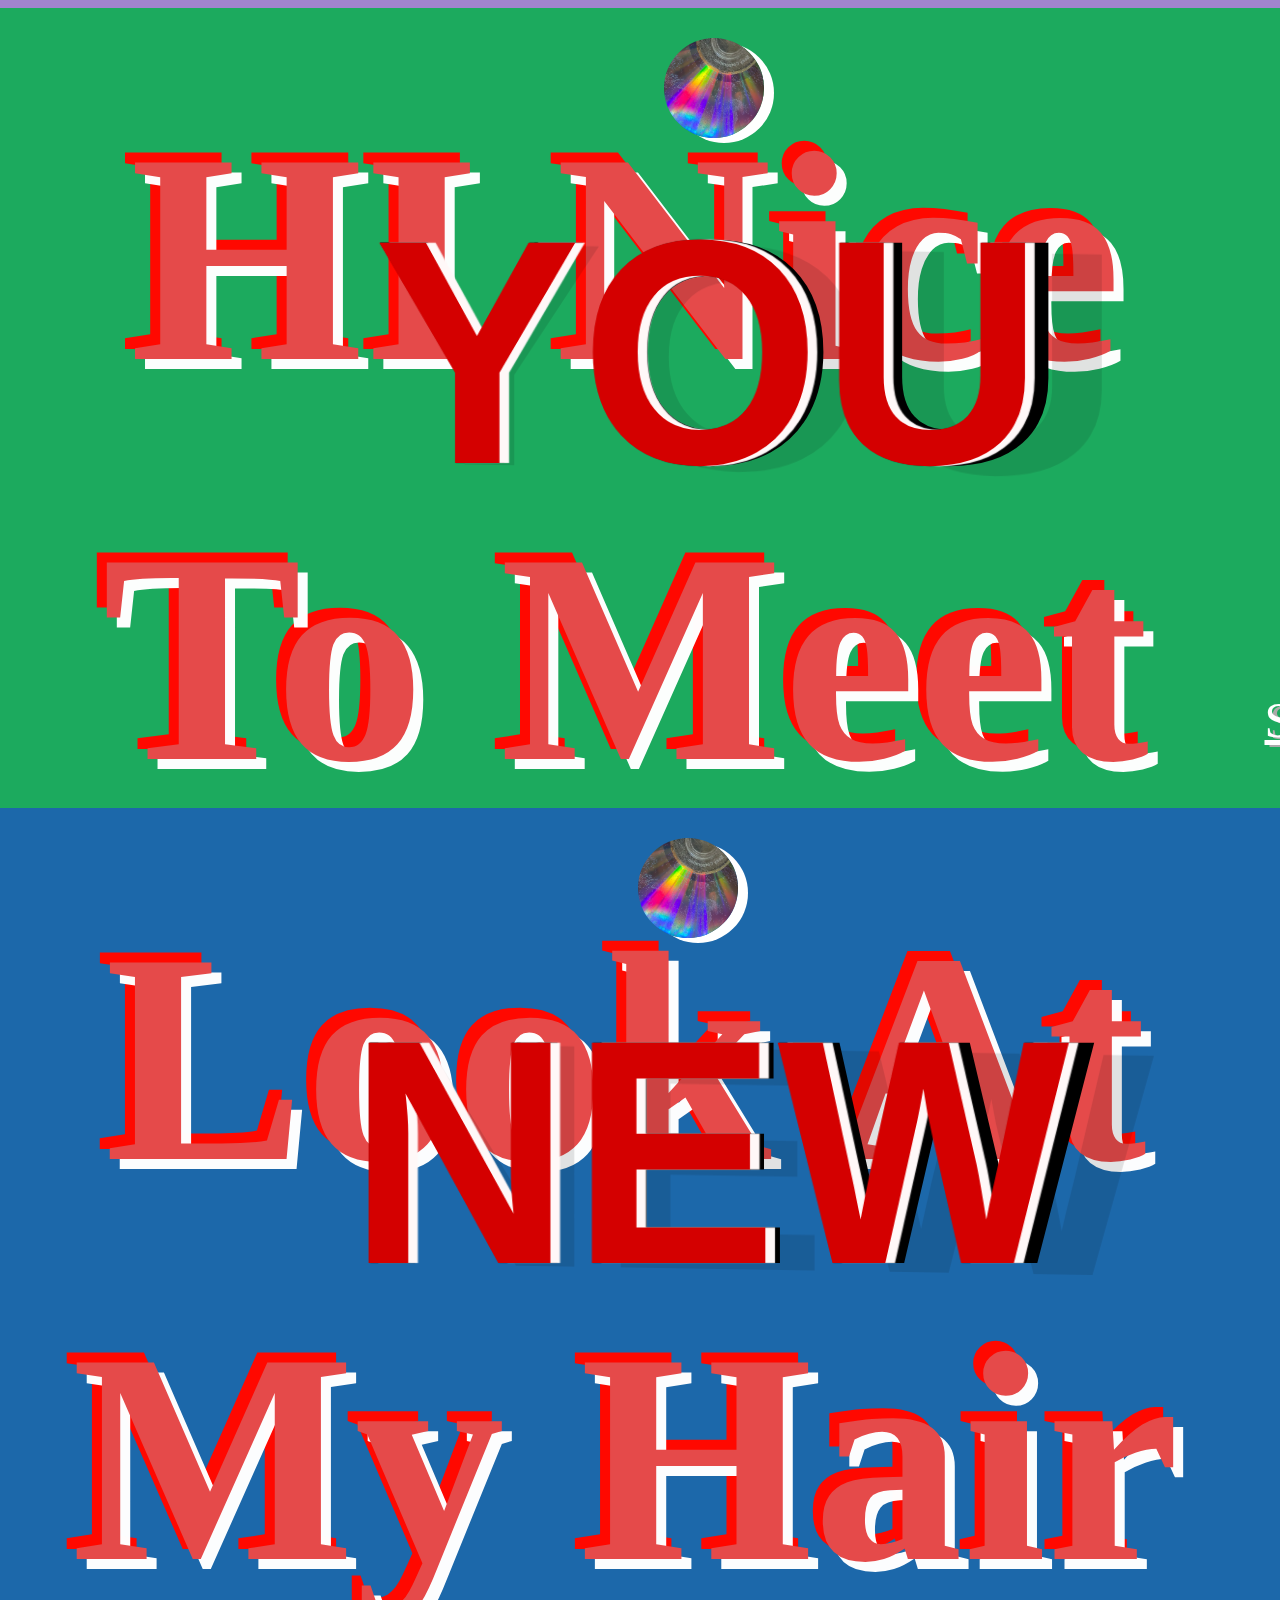
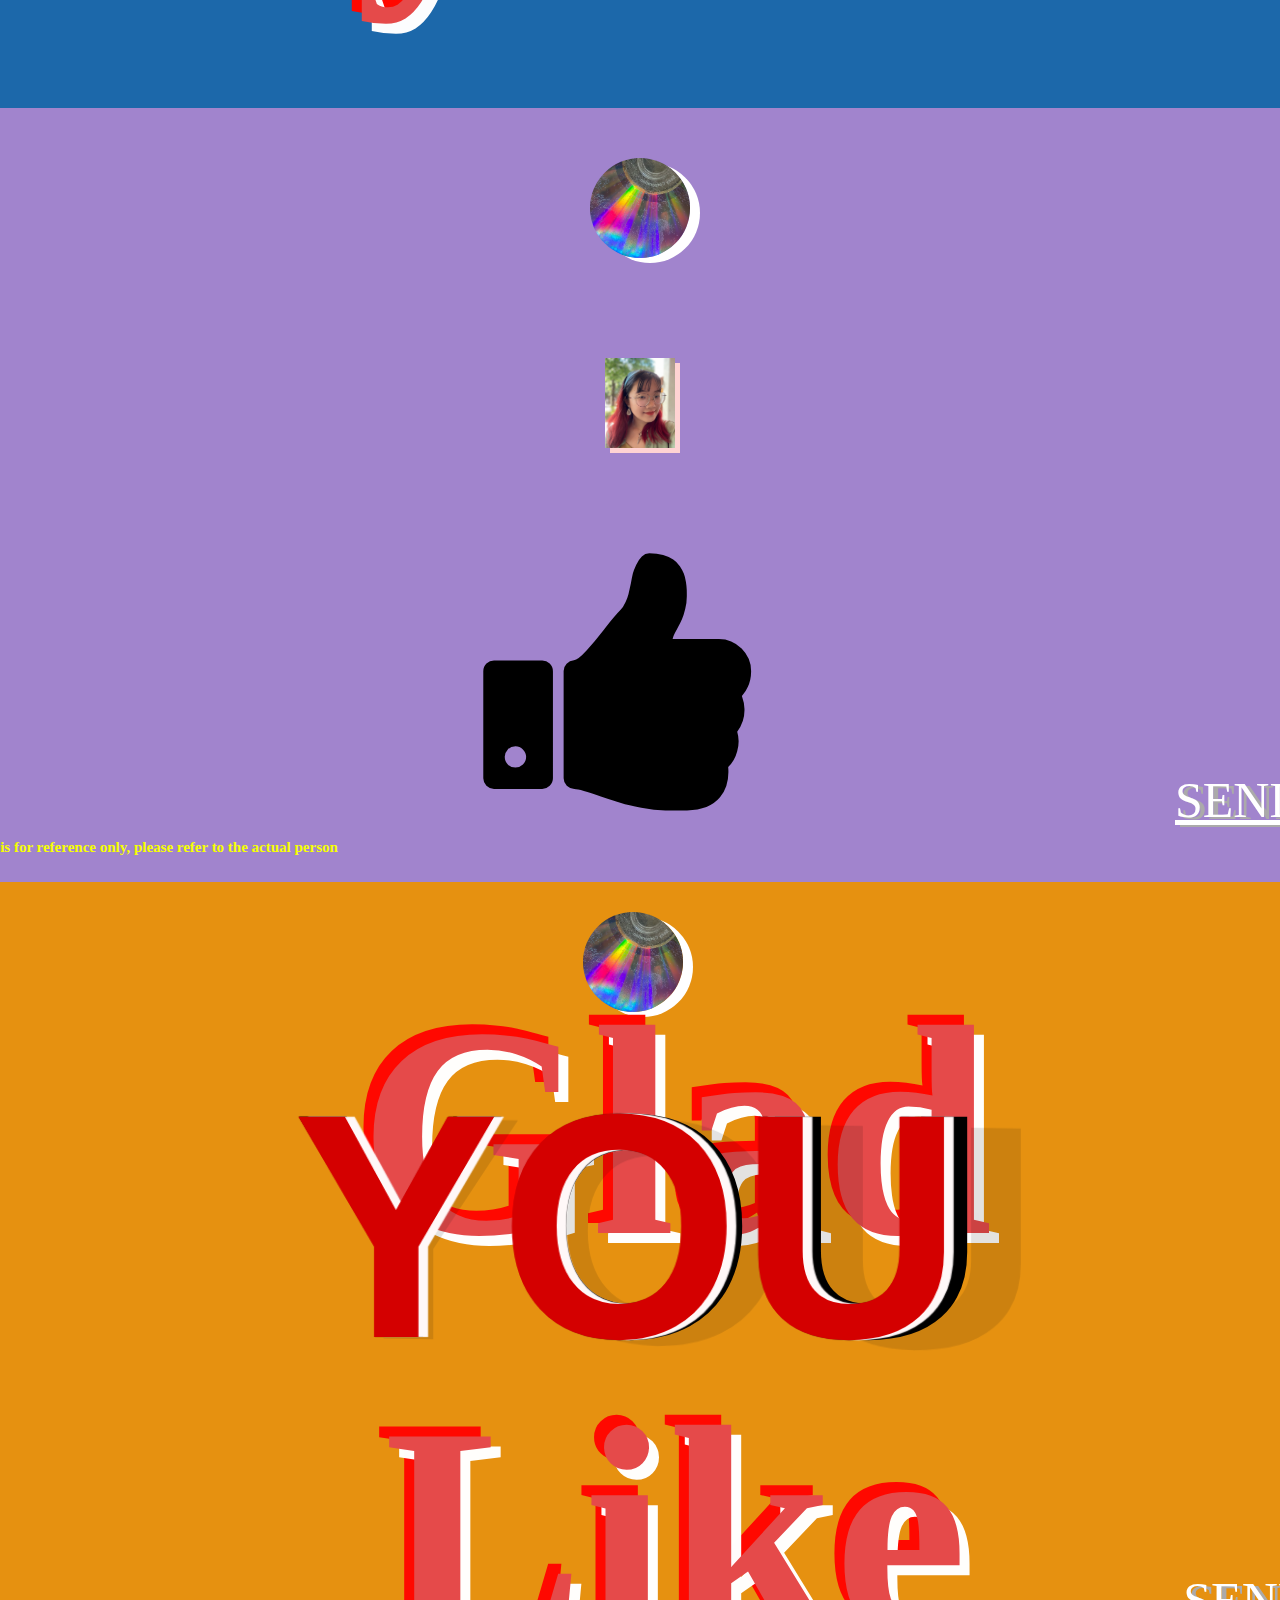
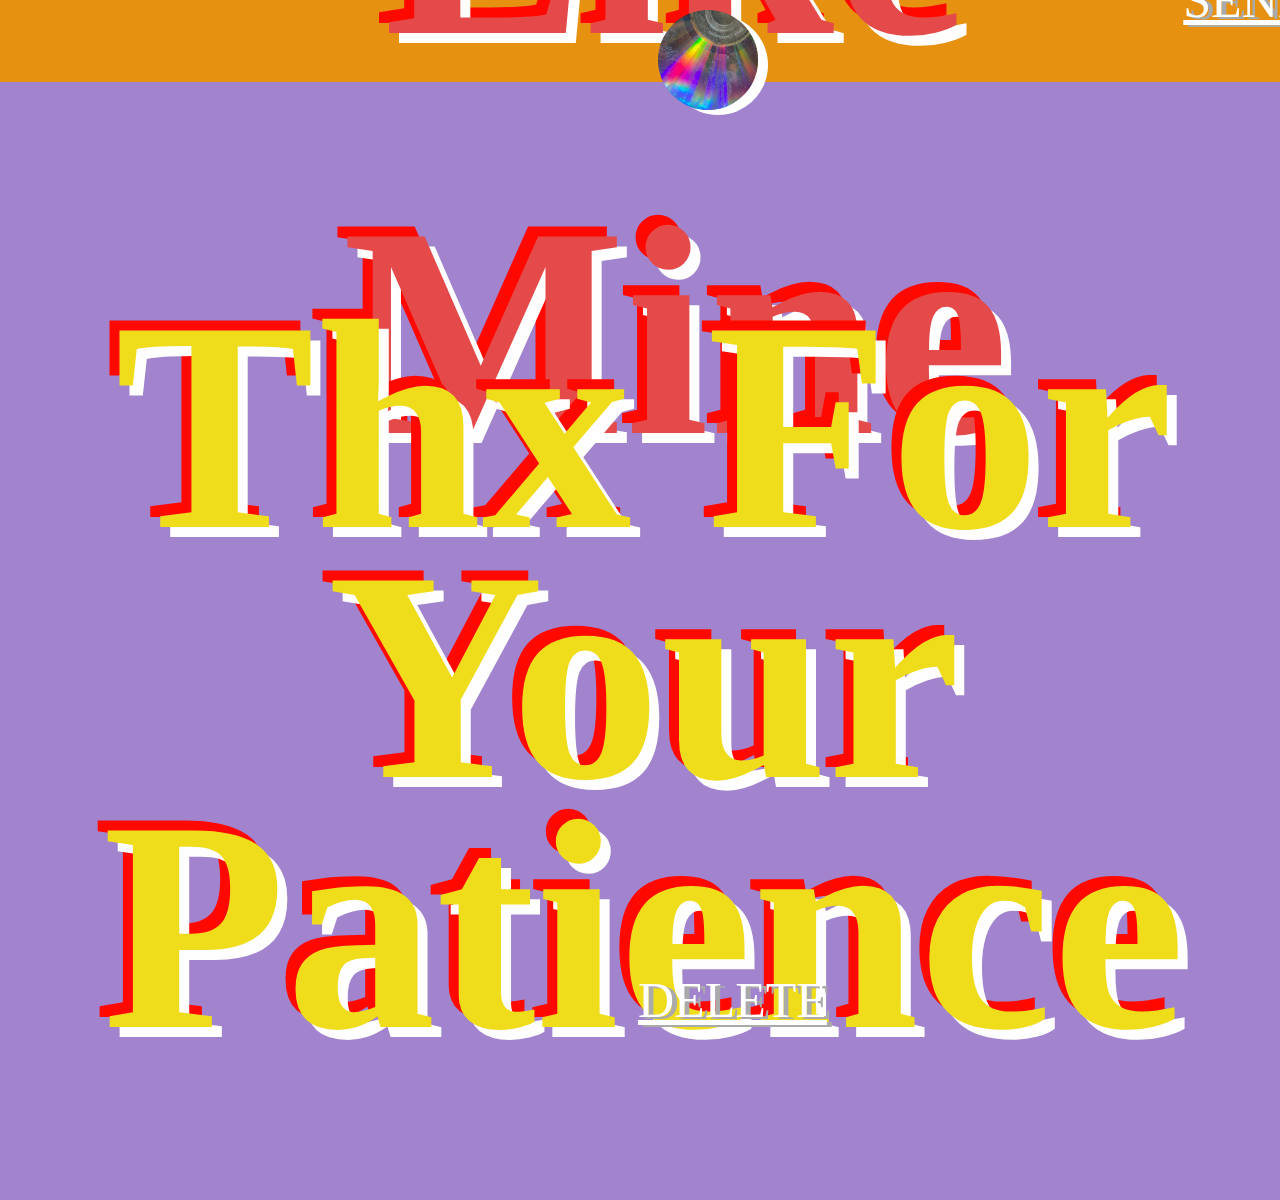
<file: index.html>
<!DOCTYPE html>
<html lang="en">
  <head>

    <title>Data Portrait</title>
    <meta charset="utf-8">
    <meta http-equiv="X-UA-Compatible" content="IE=edge">
    <meta name="viewport" content="width=device-width, initial-scale=1">
		<link rel="stylesheet" type="text/css" href="style.css">
    <link rel="stylesheet" href="https://cdnjs.cloudflare.com/ajax/libs/font-awesome/4.7.0/css/font-awesome.min.css">
    <script src="sketch.js" type="text/javascript"></script>
  </head>  
  <div class="foo">
 
  <body>

<div class="main" id="section1">
<img id="photo" src="pic.jpg"/>
  <h1>HI Nice To Meet</h1>
  <a id="link" href="#section2">SEND</a>
  <a href="1.html"> </spa><span class="letter" data-letter="YOU">YOU</span>
 </a>
</div>

<div class="main" id="section2">
  <img id="photo" src="pic.jpg"/>
  <h1>Look At My Hair</h1>
  <a id="link-a" href="#section3">SEND</a>
  <a href="2.html"> </spa><span class="letter" data-letter="NEW">NEW</span>
 </a>

</div>


<div class="main" id="section3">
  <img id="photo-a" src="pic.jpg"/>
<div class="redhair">
	<a  href="3.html"><img src="post.jpg" /></a>
  <a id="link-b" href="#section4">SEND</a>
</div>
</div>

<h3>The picture is for reference only, please refer to the actual person</h3>

<style>
.fa {
  font-size: 300px;
  position:absolute;
  margin-top: -350px;
  margin-left:350px ;
  cursor: pointer;
  user-select: none;
}

.fa:hover {
  color: rgb(233, 199, 33);
}
</style>

<i onclick="myFunction(this)" class="fa fa-thumbs-up"></i>

<div class="main" id="section4"></div>
<img id="photo" src="pic.jpg"/>
<h1>Glad Like Mine</h1>
<a id="link-c" href="#section5">SEND</a>
 <a href="4.html"> </spa><span class="letter" data-letter="YOU">YOU</span>
</a>
</div>

<div class="main" id="section5"></div>
<img id="photo-b" src="pic.jpg"/>
<h4>Thx For Your Patience</h4>
<a id="link-d" href="5.html">DELETE</a>

</a>
</div>




      </body>
</html>
</file>
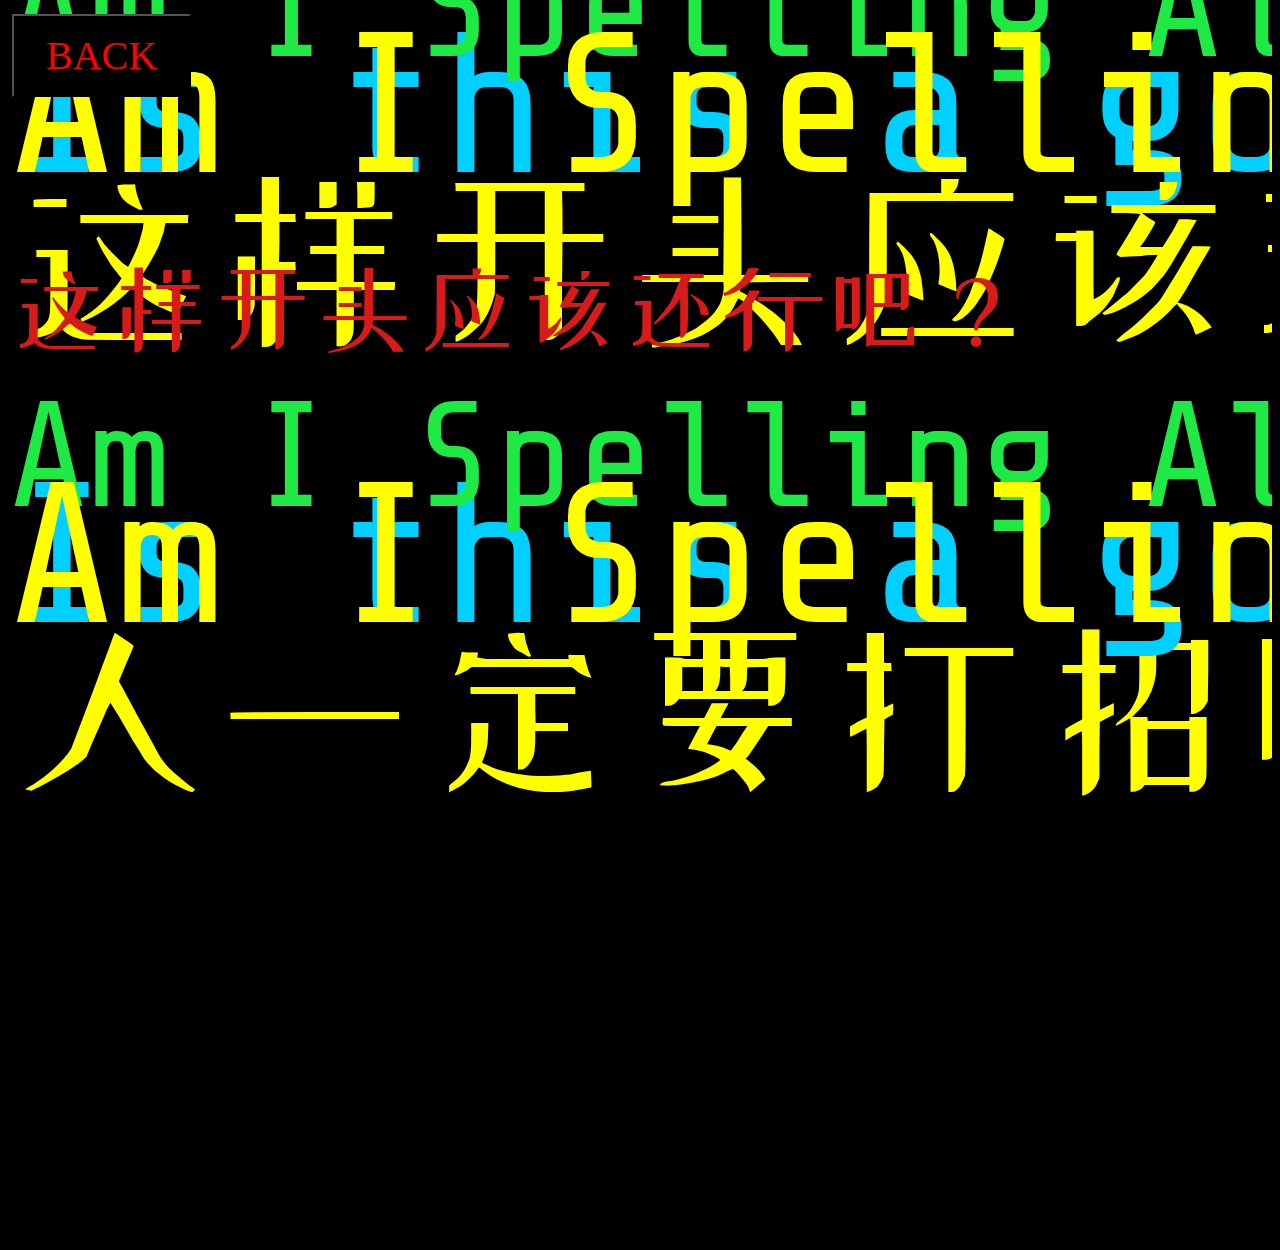
<file: 1.html>
<!DOCTYPE html>
<html lang="en">
  <head>
    <title>Data Portrait</title>
    <meta charset="utf-8">
    <meta http-equiv="X-UA-Compatible" content="IE=edge">
    <meta name="viewport" content="width=device-width, initial-scale=1">
		<link rel="stylesheet" type="text/css" href="style-1.css">
    <link rel="preconnect" href="https://fonts.googleapis.com">
    <link rel="preconnect" href="https://fonts.gstatic.com" crossorigin>
    <link href="https://fonts.googleapis.com/css2?family=Share+Tech+Mono&family=ZCOOL+XiaoWei&display=swap" rel="stylesheet">
  </head>  
 
  <body>
   
    <button class="button button" onclick="history.back()">BACK</button>
      <article>
        <p class="example-right">Is this a good Opening? </p>
       <p class="example-left">这样开头应该还行吧？</p>
          <p class="example-left-c">这样开头应该还行吧？</p>
          <p class="example-right-d">Am I Spelling All the Words Correctly? </p>
         <p class="example-right-a">Am I Spelling All the Words Correctly? </p>
         
           
        </article>
     
      <article>
        <p class="example-left-e">人一定要打招呼吗其实也不用吧</p>
        <p class="example-right">Is this a good Opening? </p>
          <p class="example-left">这样开头应该还行吧？</p>
          <p class="example-left-c">这样开头应该还行吧？</p>
          <p class="example-right-d">Am I Spelling All the Words Correctly? </p>
         <p class="example-right-a">Am I Spelling All the Words Correctly? </p>
        
        </article>
    
        
     
   
   
  </body>
</html>
</file>
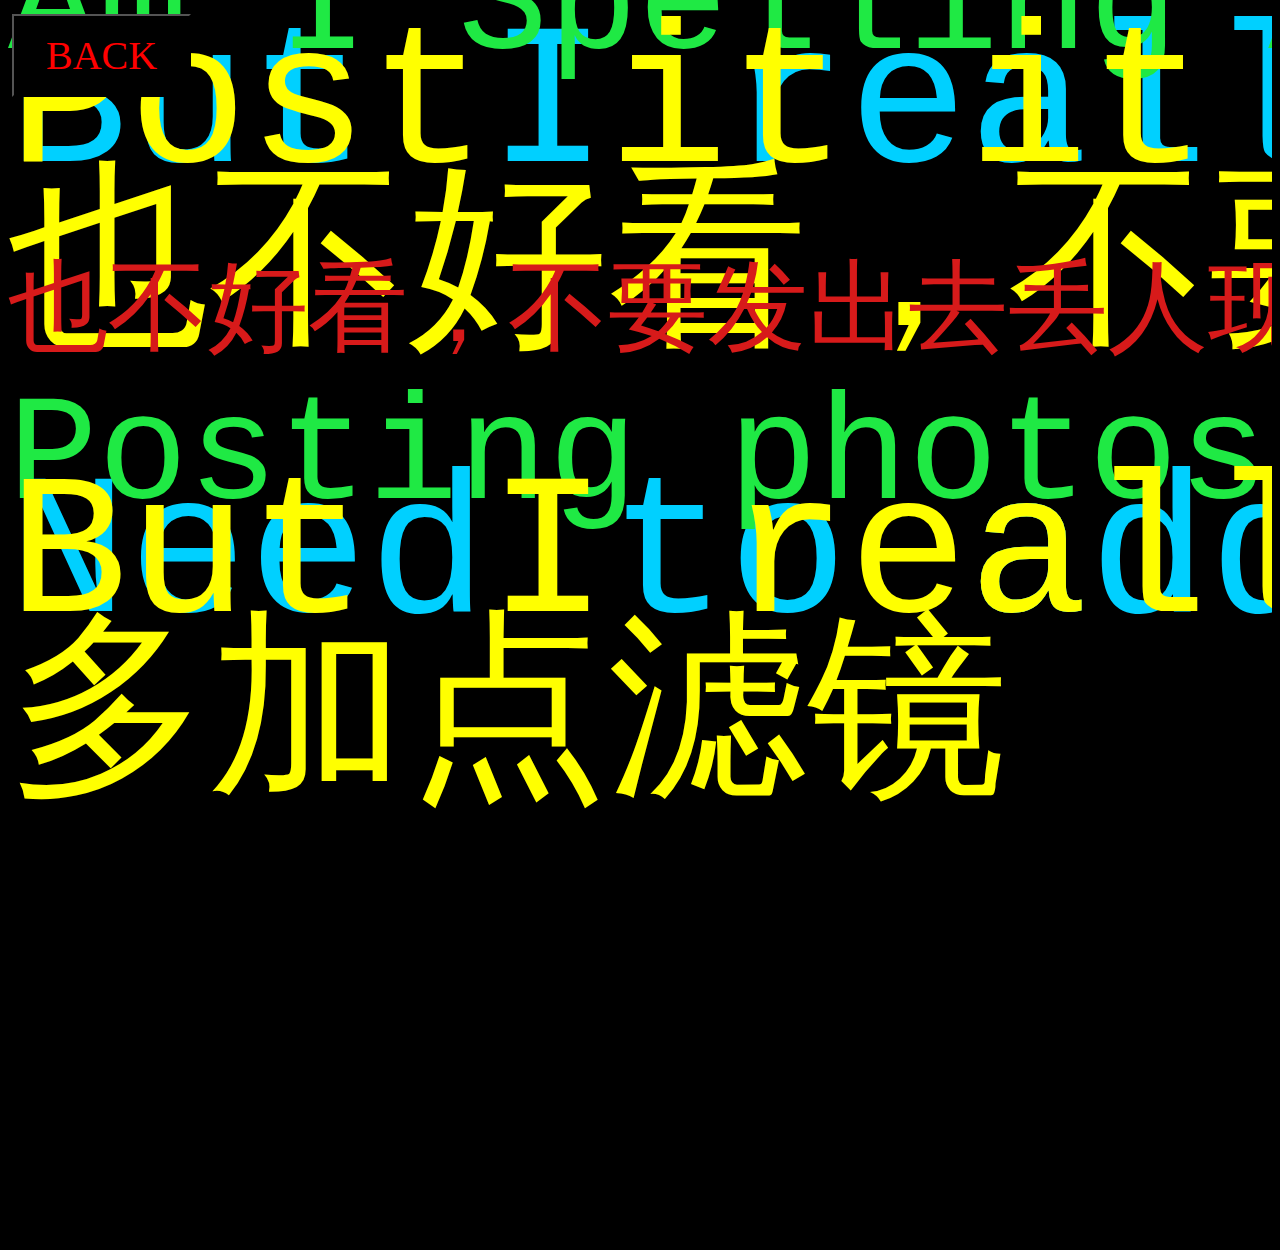
<file: 2.html>
<!DOCTYPE html>
<html lang="en">
  <head>
    <title>Data Portrait</title>
    <meta charset="utf-8">
    <meta http-equiv="X-UA-Compatible" content="IE=edge">
    <meta name="viewport" content="width=device-width, initial-scale=1">
		<link rel="stylesheet" type="text/css" href="style-1.css">
  </head>  
  <body>
    

    <button class="button button" onclick="history.back()">BACK</button>
      <article>
        <p class="example-right">But I really want to show you my new hair color</p>
          <p class="example-left">也不好看，不要发出去丢人现眼了</p>
          <p class="example-left-c">人一定要打招呼吗其实也不用吧</p>
          <p class="example-right-d">Am I Spelling All the Words Correctly? </p>
         <p class="example-right-a">Post it it anyway no one will read</p>
         
           
        </article>

      <article>
        <p class="example-left-e">多加点滤镜</p>
        <p class="example-right">Need to add more filters </p>
          <p class="example-left">也不好看，不要发出去丢人现眼了</p>
          <p class="example-left-c">也不好看，不要发出去丢人现眼了</p>
          <p class="example-right-d">Posting photos of myself makes me so stressed out </p>
         <p class="example-right-a">But I really want to show you my new hair color</p>
        
        </article>
    
  </body>
</html>
</file>
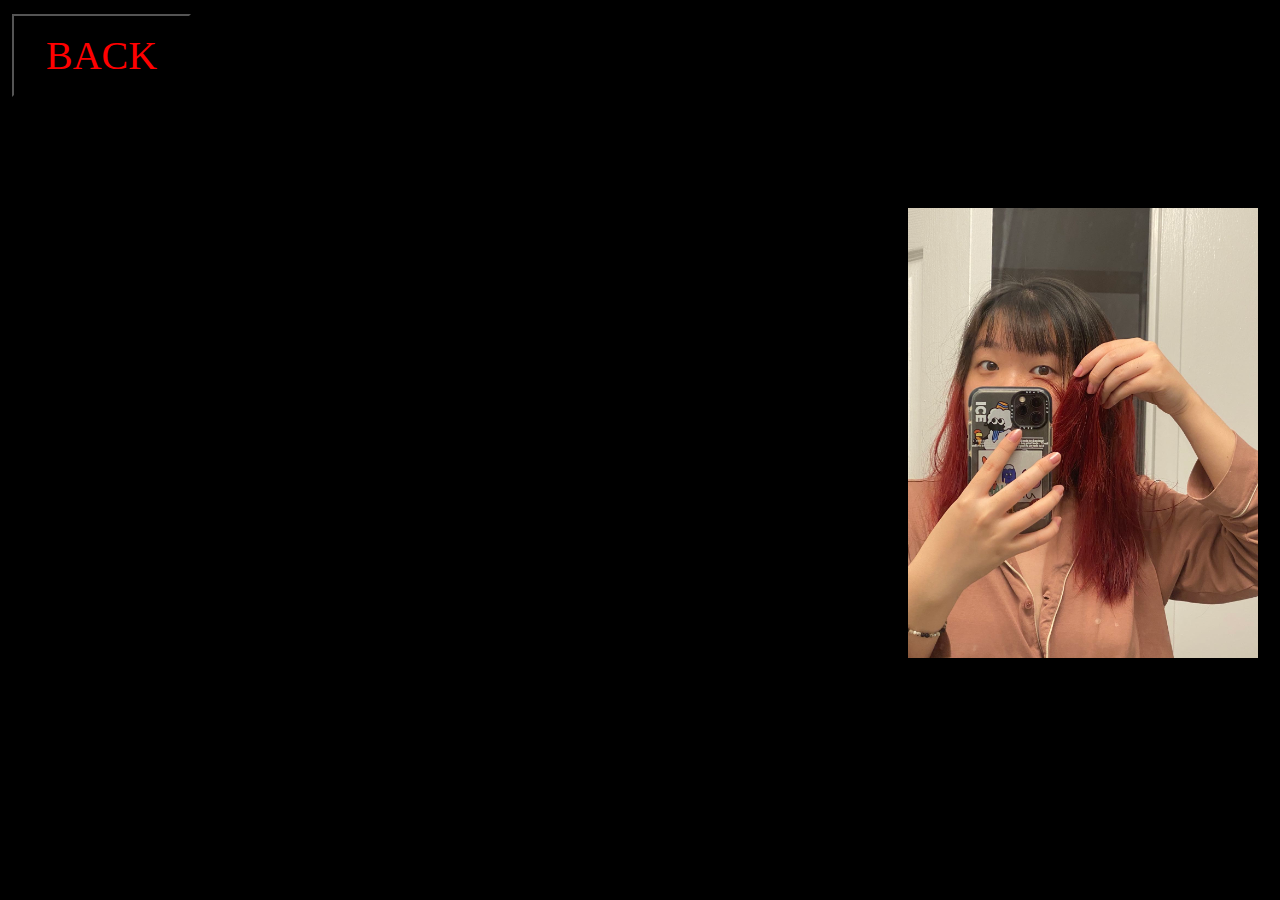
<file: 3.html>
<!DOCTYPE html>
<html lang="en">
  <head>
    <title>Data Portrait</title>
    <meta charset="utf-8">
    <meta http-equiv="X-UA-Compatible" content="IE=edge">
    <meta name="viewport" content="width=device-width, initial-scale=1">
		<link rel="stylesheet" type="text/css" href="style-1.css">
  </head>  
  <body>

    <button class="button button" onclick="history.back()">BACK</button>
    <div class="redhair">
        <a href="3.html"><img src="behind.pic.jpg" /></a>
    </div> 
  </body>
</html>
</file>
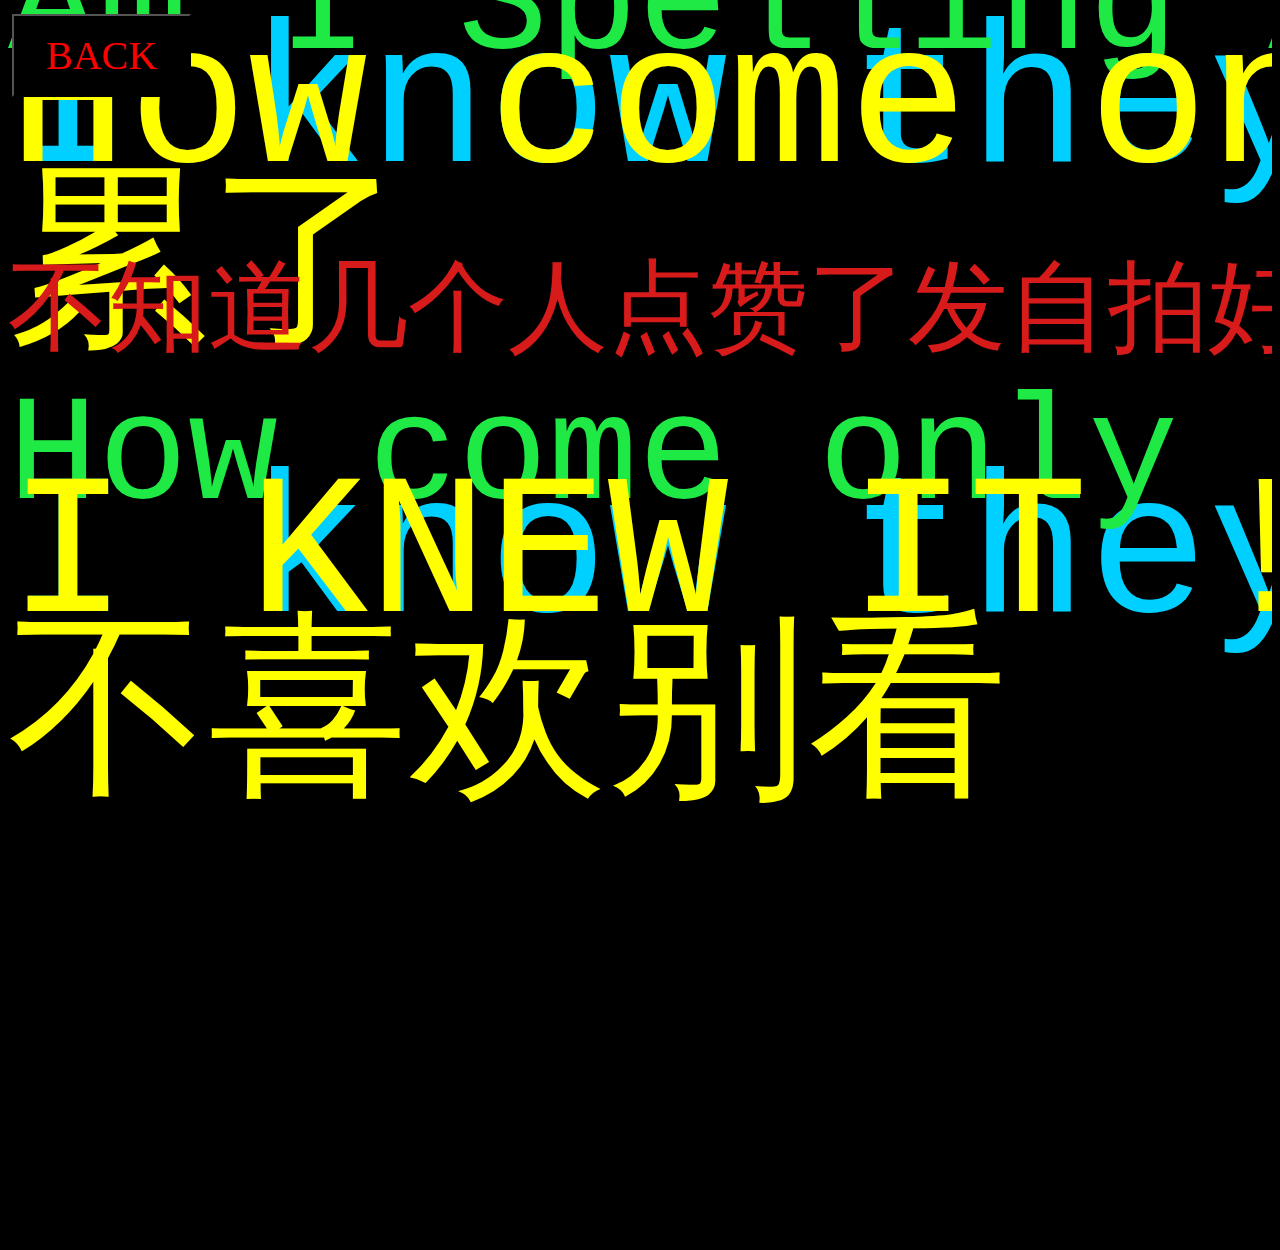
<file: 4.html>
<!DOCTYPE html>
<html lang="en">
  <head>
    <title>Data Portrait</title>
    <meta charset="utf-8">
    <meta http-equiv="X-UA-Compatible" content="IE=edge">
    <meta name="viewport" content="width=device-width, initial-scale=1">
		<link rel="stylesheet" type="text/css" href="style-1.css">
  </head>  
  <body>

    <button class="button button" onclick="history.back()">BACK</button>

      <article>
        <p class="example-right">I know they must have chosen dislike</p>
          <p class="example-left">肯定都选了不喜欢</p>
          <p class="example-left-c">不喜欢别看</p>
          <p class="example-right-d">Am I Spelling All the Words Correctly? </p>
         <p class="example-right-a">How come only a few people liked it?</p>
         
           
        </article>

      <article>
        <p class="example-left-e">不喜欢别看</p>
        <p class="example-right">I know they must have chosen dislike</p>
          <p class="example-left">累了</p>
          <p class="example-left-c">不知道几个人点赞了发自拍好丢人</p>
          <p class="example-right-d">How come only a few people liked it?</p>
         <p class="example-right-a">I KNEW IT !!!</p>
        
        </article>
    
        
  </body>
</html>
</file>
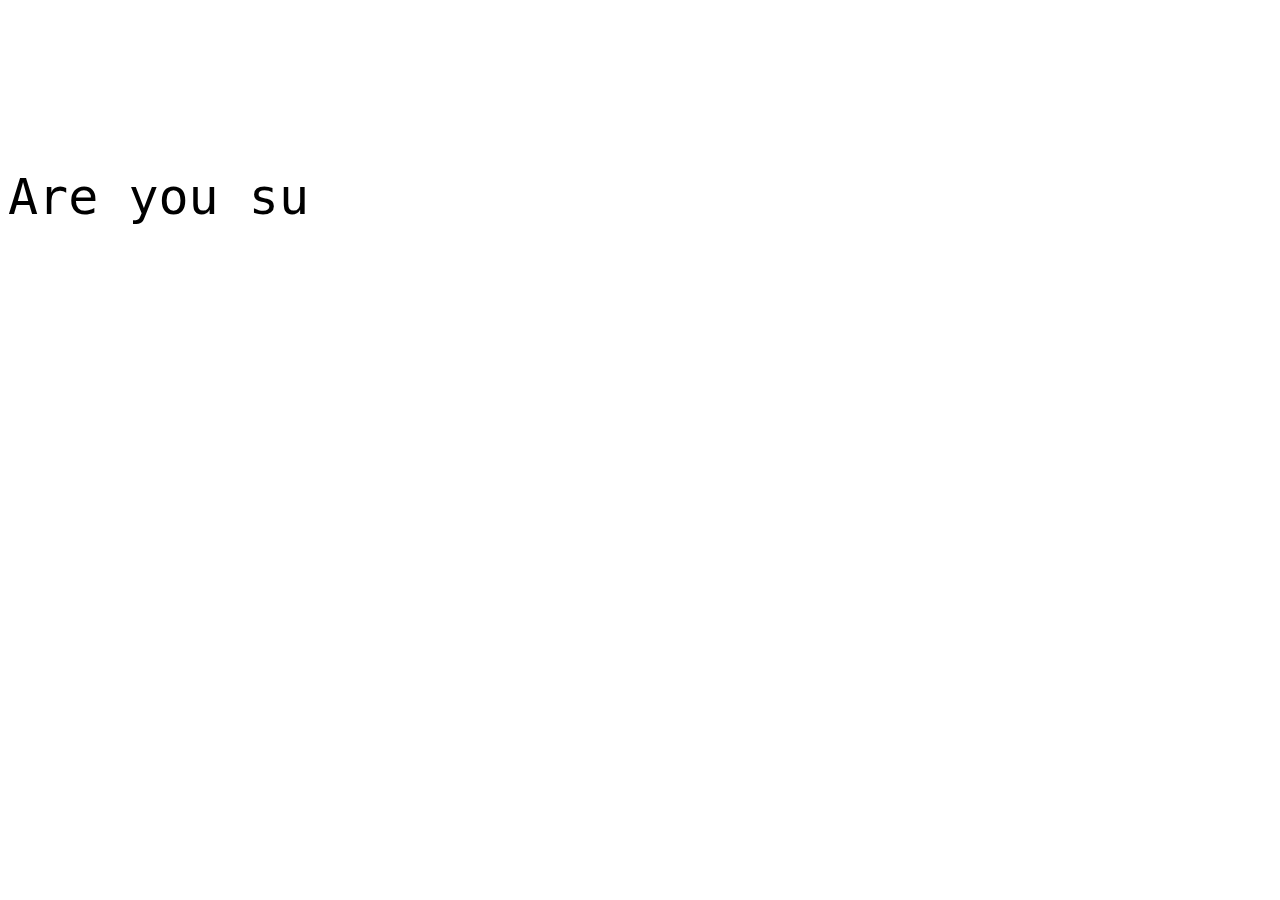
<file: 5.html>
<!DOCTYPE html>
<html lang = "en">

    <head>
    	<meta charset="UTF-8">

    	<title>National Social Media Authority</title>
    <link rel="stylesheet" href="style-2.css">
   
</head>
    <body>
    	<div class="container">

            <span id="Text" class="typeing"></span><span class='blinker'>&#32;</span>
            
        <script src="sketch.js"></script>
    	
    </div>
    </body>
</html>
</file>
<file: style.css>
body{
    background-color: rgb(161, 132, 205);
}




html {
  scroll-behavior: smooth;
}
#photo{
    border-radius: 50%;
    width: 100px;
    height:100px;
    position: absolute;
    margin-top: 30px;
    margin-left: 450px;
    box-shadow:10px 5px #ffffff;
}

#section1 {
  width: 1500px;
  height: 800px;
margin-left: -100px;
  background-color: rgb(28, 170, 94);


}
#link{
  color:rgb(255, 255, 255);
  font-family: 'Nova Round', cursive;
 
  position:absolute;
  margin-left: 1050px;
  font-size: 50px;
  
  top:520px;  
  line-height: 400px;
  text-shadow: 5px 2px rgb(171, 170, 170);
}

#section2 {
  width: 1500px;
  height: 900px;
margin-left: -100px;
  background-color: rgb(28, 104, 170);
}

#link-a{
  color:rgb(255, 255, 255);
  font-family: 'Nova Round', cursive;
  position:absolute;
  margin-left: 1100px;
  font-size: 50px;
  top:1350px;  
  line-height: 400px;
  text-shadow: 5px 2px rgb(171, 170, 170);
}
#photo-a{
  border-radius: 50%;
  width: 100px;
  height:100px;
  position: absolute;
  margin-top: 50px;
  margin-left: -50px;
  box-shadow:10px 5px #ffffff;

}

#link-b{
  color:rgb(255, 255, 255);
  font-family: 'Nova Round', cursive;
  position:absolute;
  margin-left: 500px;
  font-size: 50px;
  top:2200px;  
  line-height: 400px;
  text-shadow: 5px 2px rgb(171, 170, 170);
}


#section4 {
  width: 1500px;
  height: 800px;
margin-left: -100px;
position:absolute;
  background-color: rgb(230, 145, 16);
}

#link-c{
  color:rgb(255, 255, 255);
  font-family: 'Nova Round', cursive;
  position:absolute;
  margin-left: 1050px;
  font-size: 50px;
  top:3000px;  
  line-height: 400px;
  text-shadow: 5px 2px rgb(171, 170, 170);
}



#link-d{
  color:rgb(255, 255, 255);

  font-family: 'Nova Round', cursive;
  position:absolute;
  margin-left: 630px;
  font-size: 50px;
  top:4000px; 
  line-height: 400px;
  text-shadow: 5px 2px rgb(171, 170, 170);
}
#photo-b{
  border-radius: 50%;
  width: 100px;
  height:100px;
  position: absolute;
  margin-top: 40px;
  margin-left: 650px;
  box-shadow:10px 5px #ffffff;

}









@import url(https://fonts.googleapis.com/css2?family=Nova+Round&display=swap);
h1{
font-family: 'Nova Round', cursive;
color:rgb(229, 74, 74);
position:absolute;
font-size: 300px;
margin-top:50px;

line-height: 400px;
	text-shadow: 10px 10px #fffffffc,
						 -10px -10px rgb(255, 8, 0);

}

@import url(https://fonts.googleapis.com/css2?family=ZCOOL+XiaoWei&display=swap);
h2{
font-family: 'ZCOOL XiaoWei', serif;
color:aliceblue;
position:absolute;
font-size: 300px;
margin-top:-10px;
margin-left: 200px;
-webkit-text-stroke: 3px rgb(0, 56, 196);
}

@import url(https://fonts.googleapis.com/css2?family=Nova+Round&display=swap);
h3{
  color:rgb(246, 255, 0);
  font-family: 'Nova Round', cursive;
 
  position:relative;
  right: 510px;
  font-size: 15px;
 top:180px;  
  line-height: 400px;

   
}
@import url(https://fonts.googleapis.com/css?family=Lato:900);
h4{
  font-family: 'Nova Round', cursive;
color:rgb(239, 221, 28);
font-size: 300px;
position:absolute;
bottom:-3750px;     
text-shadow: 10px 10px #fffffffc,
-10px -10px rgb(255, 8, 0);
text-align: center;
line-height: 250px;
}


@import url(https://fonts.googleapis.com/css?family=Lato:900);
*, *:before, *:after{
  box-sizing:border-box;
}
body{
  font-family: 'Lato', sans-serif;
}
div.foo{
  width: 90%;
  margin: 0 auto;
  text-align: center;
}
.letter{
  display: inline-block;
  font-weight: 900;
  font-size: 20em;
  margin: 0.5em;
  position: relative;
  color: #000000;
  transform-style: preserve-3d;
  perspective: 400;
  z-index: 1;
}
.letter:before, .letter:after{
  position:absolute;
  content: attr(data-letter);
  transform-origin: top left;
  top:0;
  left:0;
}
.letter, .letter:before, .letter:after{
  transition: all 0.3s ease-in-out;
}
.letter:before{
  color: rgb(212, 0, 0);
  text-shadow: 
    10px 0px 1px rgb(255, 248, 248),
    1px 0px 1px rgba(0,0,0,.8);
  z-index: 3;
  transform:
    rotateX(0deg)
    rotateY(-15deg)
    rotateZ(0deg);
}
.letter:after{
  
  color: rgba(0,0,0,.11);
  z-index:2;
  transform:
    scale(1.08,1)
    rotateX(0deg)
    rotateY(0deg)
    rotateZ(0deg)
    skew(0deg,1deg);
}
.letter:hover:before{
  color: rgb(169, 3, 3);
  transform:
    rotateX(0deg)
    rotateY(-40deg)
    rotateZ(0deg);
}
.letter:hover:after{
  transform:
    scale(1.08,1)
    rotateX(0deg)
    rotateY(40deg)
    rotateZ(0deg)
    skew(0deg,22deg);
}

.redhair img{
margin-top: 250px;
width: 70px;
height: 90px;
box-shadow: 5px 5px #ffd3d3;
}
</file>
<file: style-1.css>
body{
    background-color: rgb(0, 0, 0);
    line-height: 100px;
}

@import url(https://fonts.googleapis.com/css2?family=Nova+Round&display=swap);
button{
  font-family: 'Nova Round', cursive;
  position: absolute;
  left: 10px;
  top: 10px;
  z-index: 10;
  background-color: #000000; 
  color: rgb(255, 0, 0);
  padding: 16px 32px;
  text-align: center;
  display: inline-block;
  font-size: 40px;
  margin: 4px 2px;
  transition-duration: 0.4s;
  cursor: pointer;

}

.button:hover {
  background-color: #f40101;
  color: rgb(255, 255, 255);
}


p1{
    position:absolute;
}


article {
    font-weight: 100px;
    font-size: 200px;
    max-width: 1500px;
    overflow: hidden;
    position: relative;
    min-height: 4em;
    margin-top:-350px
 
  }
  
  .example-left {
    font-family: 'ZCOOL XiaoWei', serif;
    white-space: nowrap;
    position: absolute;
    text-transform: uppercase;
    color: yellow;
    font-weight: 100px;
    bottom:2em;
  }
  
  .example-left {
    -webkit-animation: mymove 3s linear infinite; /* Safari 4.0 - 8.0 */
    white-space: nowrap;
    animation: mymove 5s linear infinite alternate;
  }
  
  /* Safari 4.0 - 8.0 */
  @-webkit-keyframes mymove {
    from {
      left: 0;
    }
    to {
      left: -140px;
    }
  }
  
  @keyframes mymove {
    from {
      left: 1500px;
    }
    to {
      left: -600px;
    }
  }
  
  
  .example-right {
    font-family: 'Share Tech Mono', monospace;
    white-space: nowrap;
    position: absolute;
    top:1em;
    color:rgb(0, 208, 255);
    font-weight: 150px;
  }
  
  .example-right {
    -webkit-animation: urmove 3s linear infinite; /* Safari 4.0 - 8.0 */
    white-space: nowrap;
    animation: urmove 5s linear infinite alternate;
  }
  
  /* Safari 4.0 - 8.0 */
  @-webkit-keyframes urmove {
    from {
      right: 0px;
    }
    to {
      right: -140px;
    }
  }
  
  @keyframes urmove {
    from {
      right: 1500px;
    }
    to {
      right: -2000px;
    }
  }
  
  .example-right-a {
    font-family: 'Share Tech Mono', monospace;
    white-space: nowrap;
    position: absolute;
    top:1em;
    color:yellow;
    font-weight: 150px;
    background: transparent;
  }
  
  .example-right-a {
    -webkit-animation: urmove 7s linear infinite; /* Safari 4.0 - 8.0 */
    white-space: nowrap;
    animation: thrmove s linear infinite alternate;
  }
  
  /* Safari 4.0 - 8.0 */
  @-webkit-keyframes thrmove {
    from {
      right: 0px;
    }
    to {
      right: -140px;
    }
  }
  
  @keyframes thmove {
    from {
      right: 1500px;
    }
    to {
      right: -2000px;
    }
  }

  .example-left-c {
    font-family: 'ZCOOL XiaoWei', serif;
    font-size: 100px;
    white-space: nowrap;
    position: absolute;
    margin-bottom: 350px;
    text-transform: uppercase;
    color: rgb(215, 26, 26);
    font-weight: 100px;
    bottom:2em;
  }
  
  .example-left-c {
    -webkit-animation: mymove 5s linear infinite; /* Safari 4.0 - 8.0 */
    white-space: nowrap;
    animation: mymove 2s linear infinite alternate;
  }
  
  /* Safari 4.0 - 8.0 */
  @-webkit-keyframes mymove {
    from {
      left: 0;
    }
    to {
      left: -140px;
    }
  }
  
  @keyframes mymove {
    from {
      left: 1500px;
    }
    to {
      left: -600px;
    }
  }
  
  
  .example-right-d {
    font-family: 'Share Tech Mono', monospace;
    white-space: nowrap;
    position: absolute;
    top:1em;
    color:rgb(31, 233, 68);
    font-size: 150px;
    font-weight: 150px;

    background: transparent;
  }
  
  .example-right-d {
    -webkit-animation: urmove 6s linear infinite; /* Safari 4.0 - 8.0 */
    white-space: nowrap;
    animation: thrmove s linear infinite alternate;
  }
  
  /* Safari 4.0 - 8.0 */
  @-webkit-keyframes thrmove {
    from {
      right: 0px;
    }
    to {
      right: -140px;
    }
  }
  
  @keyframes thmove {
    from {
      right: 1500px;
    }
    to {
      right: -2000px;
    }
  }
  .example-left-e {
    font-family: 'ZCOOL XiaoWei', serif;
    font-size: 200px; 
    white-space: nowrap;
    position: absolute;
    margin-bottom: -250px;
    text-transform: uppercase;
    color: yellow;
    font-weight: 100px;
    bottom:2em;
  }
  
  .example-left-e {
    -webkit-animation: mymove 3s linear infinite; /* Safari 4.0 - 8.0 */
    white-space: nowrap;
    animation: mymove 2s linear infinite alternate;
  }
  
  /* Safari 4.0 - 8.0 */
  @-webkit-keyframes mymove {
    from {
      left: 0;
    }
    to {
      left: -140px;
    }
  }
  
  @keyframes mymove {
    from {
      left: 1500px;
    }
    to {
      left: -600px;
    }
  }



.a{

color:aliceblue;
font-size: 15px;
}

.b{
    color:darkred;
    font-size: 20px;
    top:55%;  
}

.c{
    color:rgb(137, 184, 249);
    font-size: 20px;
    top:55%; 
    left:50%
}
.d{
    color:black;
    font-size: 40px;
    top:110%; 
    left:10%
}

.e{
    font-size: 200px;
    left:80%

}


.redhair img{
    margin-top: 200px;
    margin-left: 900px;
    width: 350px;
    height: 450px;
    }

img{

      position: absolute;
      margin-top: 420px;
      margin-left: 300px;
      
    
        }
</file>
<file: style-2.css>
body{
    
}
span {
    color: rgb(0, 0, 0);
    font-family: monospace;
    font-size: 50px;
    position: relative;
    top:80px;
  }
  

  
  @keyframes blinker {
    to { 
      visibility: hidden; 
    }
  }
  .xt{
    width: 550px;
    position: relative;
    bottom:250px;
    left:350px;
    width: 800px;
  }
  .normal{
    width: 550px;
    position: relative;
    top:50px;
    left:350px;
    width: 800px;
  }
  .spin {
    position: fixed;
    margin-top: 1px;
    margin-left: 1px;
    width: 650px;
    position: relative;
    bottom:0px;
    right:380px;
       animation-name: spinning;
        animation-duration: 30s;
        animation-iteration-count: infinite;
        animation-timing-function: linear;
    }
    @keyframes spinning {
        from { transform: rotate(0deg) }
        to { transform: rotate(360deg) }
      }
      button{
        font-family: 'Work Sans', sans-serif;
        font-size: 40px;
        font-weight: bolder;
        background-color: rgb(255, 255, 255);
        border: 0px;
        border-radius: 3px;
        padding: 20px;
        cursor: pointer;
        margin-bottom: 20px;
        position: relative;
        bottom:350px;
        right:135px
      }
      button:hover{
        background-color: rgb(255, 0, 0);
      }
</file>
